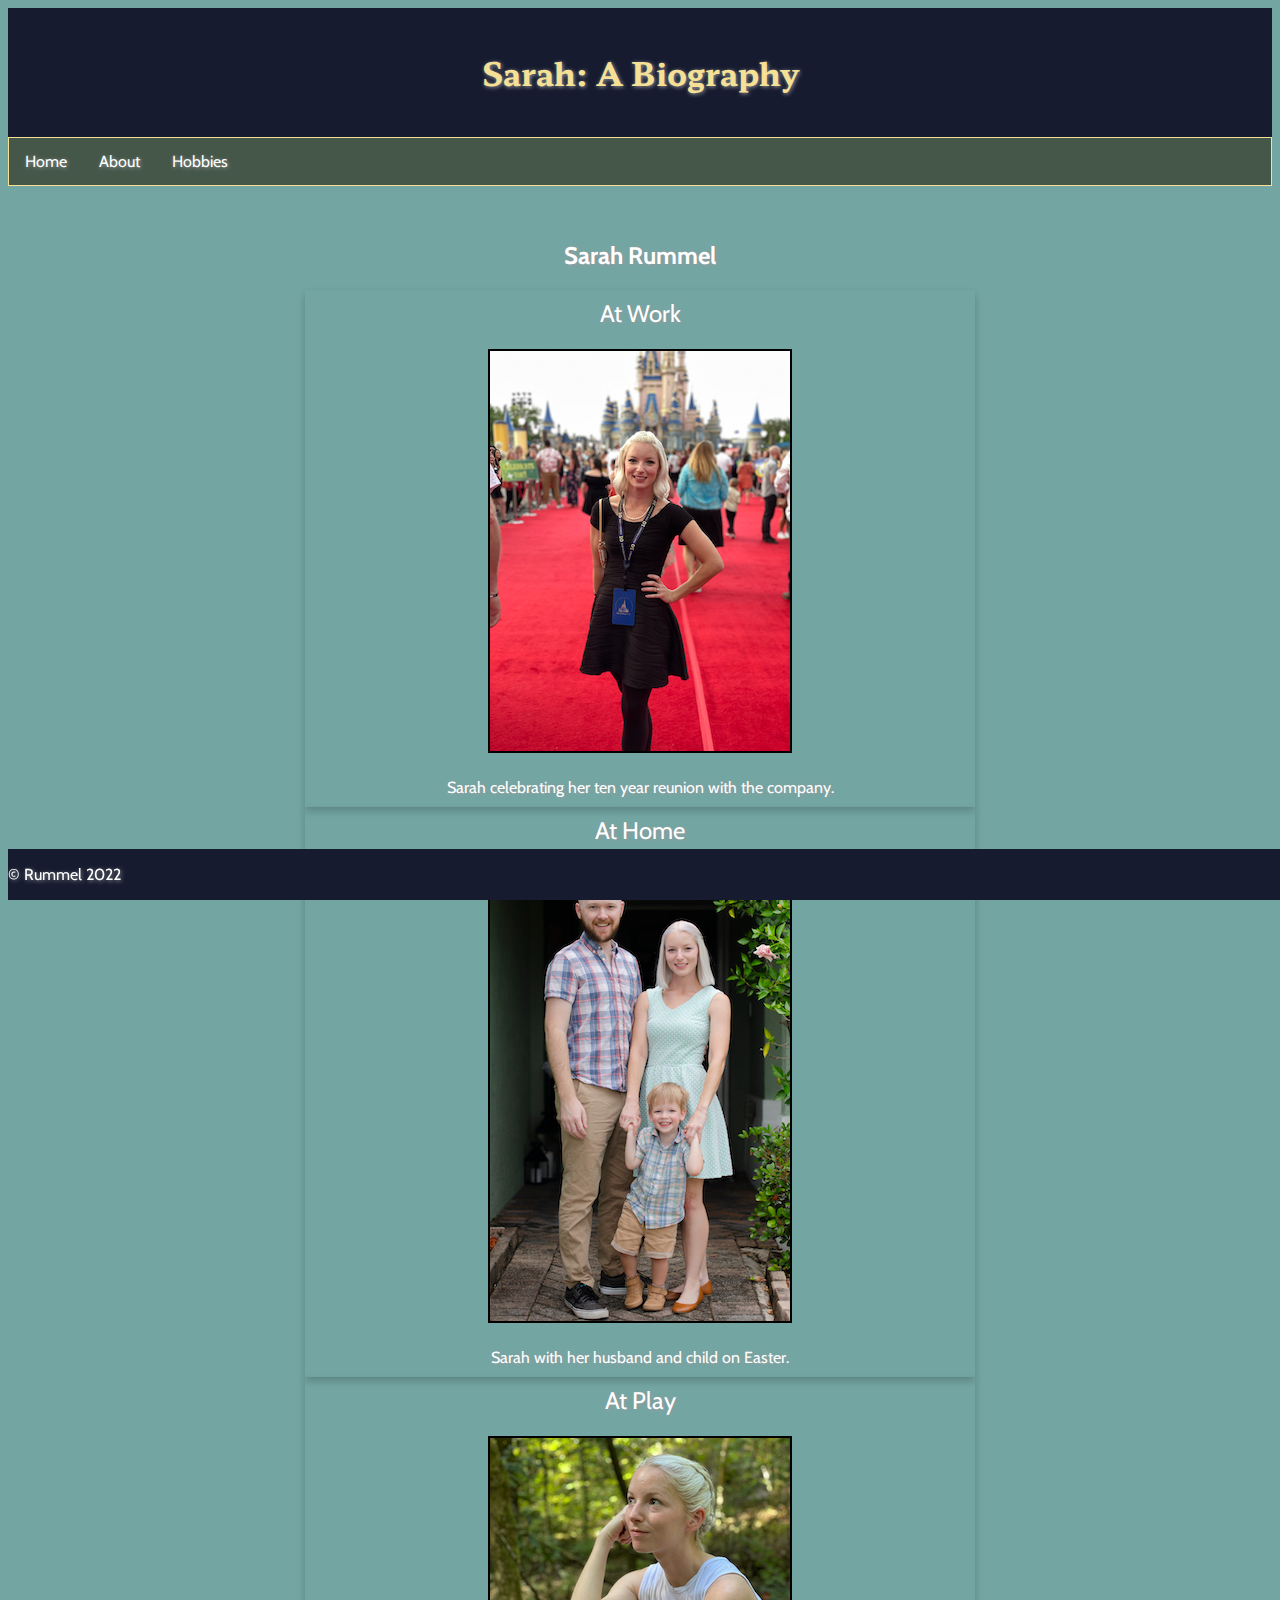
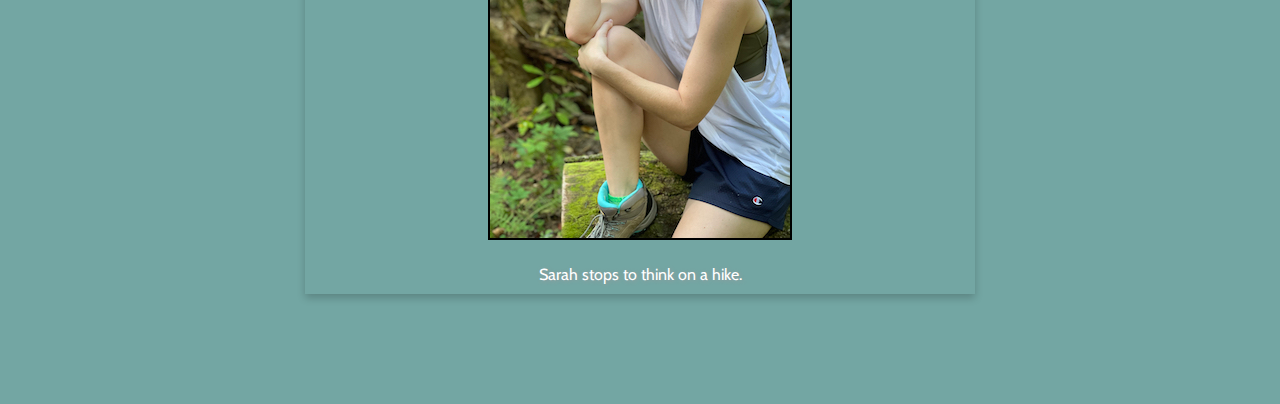
<file: index.html>
<!--Caleb Rummel
September 25, 2022
CSD 340
BioSite-->
<!DOCTYPE html>
<html lang="en">
    <head>
        <title>Sarah: The Sarah Story</title>
        <link href="site.css" type="text/css" rel="stylesheet" />
        <link rel="preconnect" href="https://fonts.googleapis.com">
        <link rel="preconnect" href="https://fonts.gstatic.com" crossorigin>
        <link href="https://fonts.googleapis.com/css2?family=Cabin:ital,wght@0,400;0,700;1,400;1,700&family=Hahmlet:wght@400;700&display=swap" rel="stylesheet">
    </head>
    <body>
        <header>
            <h1>Sarah: A Biography</h1>
        </header>
        <div id="navbar">
            <a href="#">Home</a>
            <a href="about.html">About</a>
            <a href="hobbies.html">Hobbies</a>
        </div>
        <div id="container">
        <h2>Sarah Rummel</h2>
            <div class="card">
                <div class="card-title">At Work</div>
                <div class="card-content">
                    <figure>
                        <img src="images/castle.jpg" alt="Sarah in front of castle" width="300" height="400">
                    </figure>
                    <figcaption>Sarah celebrating her ten year reunion with the company.</figcaption>
                </div>
            </div>
            <div class="card">
                <div class="card-title">At Home</div>
                <div class="card-content">
                    <figure>
                        <img src="images/family-photo.JPG" alt="Sarah with her husband and child" width="300" height="453">
                    </figure>
                    <figcaption>Sarah with her husband and child on Easter.</figcaption>
                </div>
            </div>
            <div class="card">
                <div class="card-title">At Play</div>
                <div class="card-content">
                    <figure>
                        <img src="images/hike.jpg" alt="Sarah in the woods" width="300" height="400">
                    </figure>
                    <figcaption>Sarah stops to think on a hike.</figcaption>
                </div>
            </div>
        </div>
        <footer>
            <p id="float-left">&copy; Rummel 2022</p>
        </footer>
    </body>
</html>
</file>
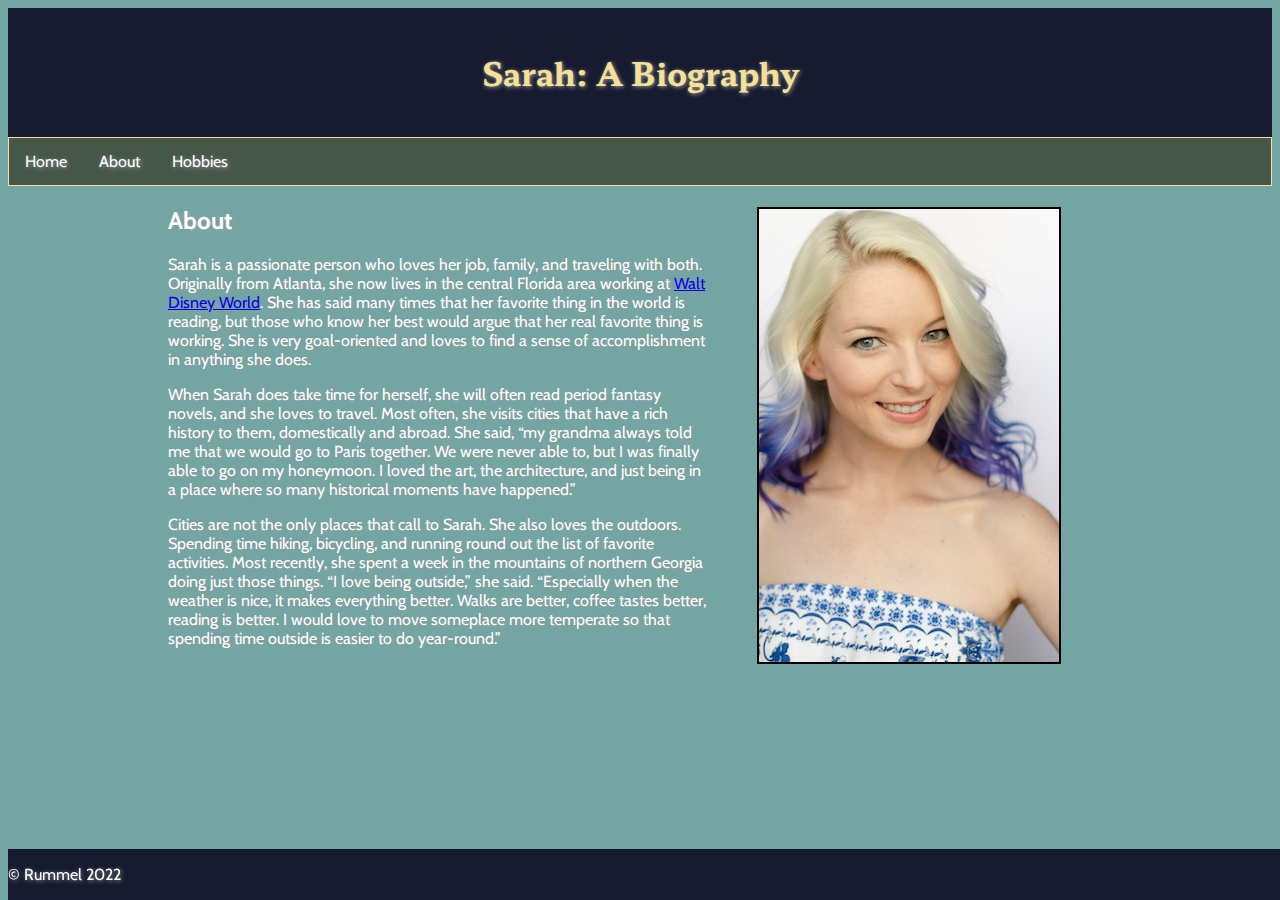
<file: about.html>
<!--Caleb Rummel
September 17, 2022
CSD 340
Assignment 7.3-->
<!DOCTYPE html>
<html lang="en">
    <head>
        <title>Sarah: The Sarah Story</title>
        <link href="site.css" type="text/css" rel="stylesheet" />
        <link rel="preconnect" href="https://fonts.googleapis.com">
        <link rel="preconnect" href="https://fonts.gstatic.com" crossorigin>
        <link href="https://fonts.googleapis.com/css2?family=Cabin:ital,wght@0,400;0,700;1,400;1,700&family=Hahmlet:wght@400;700&display=swap" rel="stylesheet">
    </head>
    <body>
        <header>
            <h1>Sarah: A Biography</h1>
        </header>
        <div id="navbar">
            <a href="index.html">Home</a>
            <a href="#">About</a>
            <a href="hobbies.html">Hobbies</a>
        </div>
        <div class="columns-container">

            <div class="left-column">
                <h2>About</h2>
                <p>Sarah is a passionate person who loves her job, family, and traveling with both.
                     Originally from Atlanta, she now lives in the central Florida area working at 
                     <a href="https://disneyworld.disney.go.com/" target="_blank">Walt Disney World</a>. She has said many times that her favorite thing in the world is 
                     reading, but those who know her best would argue that her real favorite thing is 
                     working. She is very goal-oriented and loves to find a sense of accomplishment in 
                     anything she does.</p>

                <p>When Sarah does take time for herself, she will often read period fantasy novels, 
                    and she loves to travel. Most often, she visits cities that have a rich history to 
                    them, domestically and abroad. She said, “my grandma always told me that we would 
                    go to Paris together. We were never able to, but I was finally able to go on my 
                    honeymoon. I loved the art, the architecture, and just being in a place where so 
                    many historical moments have happened.”</p>

                <p>Cities are not the only places that call to Sarah. She also loves the outdoors. 
                    Spending time hiking, bicycling, and running round out the list of favorite activities. 
                    Most recently, she spent a week in the mountains of northern Georgia doing just those 
                    things. “I love being outside,” she said. “Especially when the weather is nice, it makes 
                    everything better. Walks are better, coffee tastes better, reading is better. I would 
                    love to move someplace more temperate so that spending time outside is easier to do year-round.”</p>
            </div>
    
            <div class="right-column">
                <figure>
                    <img src="images/portrait.JPG" alt="A portrait of Sarah with blonde and blue hair" width="300" height="453">
                </figure>
            </div>
    
        </div>
        <footer>
            <p id="float-left">&copy; Rummel 2022</p>
        </footer>
    </body>
</html>
</file>
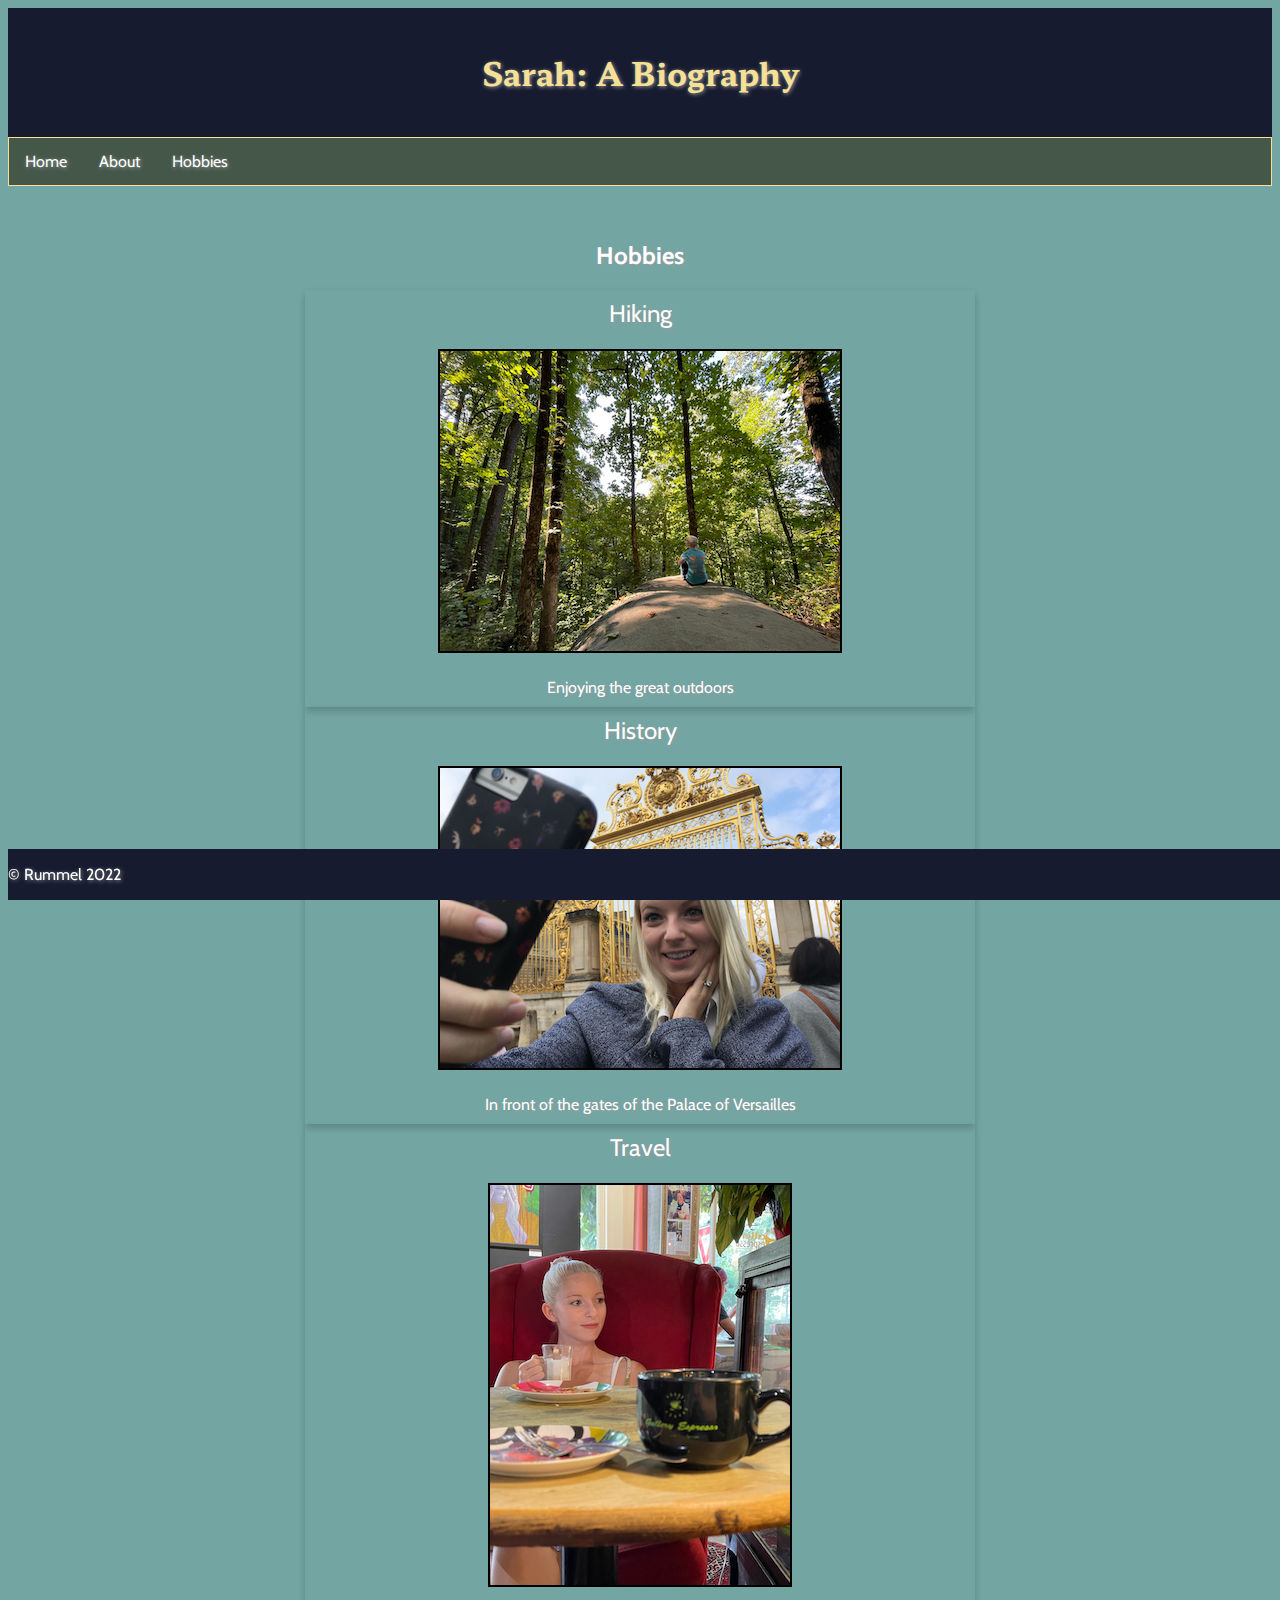
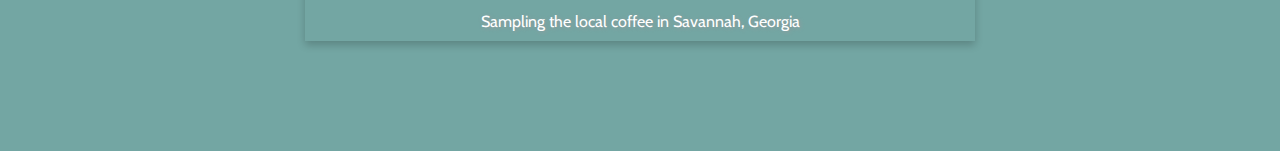
<file: hobbies.html>
<!--Caleb Rummel
September 17, 2022
CSD 340
Assignment 7.3-->
<!DOCTYPE html>
<html lang="en">
    <head>
        <title>Sarah: The Sarah Story</title>
        <link href="site.css" type="text/css" rel="stylesheet" />
        <link rel="preconnect" href="https://fonts.googleapis.com">
        <link rel="preconnect" href="https://fonts.gstatic.com" crossorigin>
        <link href="https://fonts.googleapis.com/css2?family=Cabin:ital,wght@0,400;0,700;1,400;1,700&family=Hahmlet:wght@400;700&display=swap" rel="stylesheet">
    </head>
    <body>
        <header>
            <h1>Sarah: A Biography</h1>
        </header>
        <div id="navbar">
            <a href="index.html">Home</a>
            <a href="about.html">About</a>
            <a href="#">Hobbies</a>
        </div>
        <div id="container">
            <h2>Hobbies</h2>
            <div class="card">
                <div class="card-title">Hiking</div>
                <div class="card-content">
                    <figure>
                        <img src="images/forest.jpg" alt="Sarah sitting on a rock in a forest" width="400" height="300">
                    </figure>
                    <figcaption>Enjoying the great outdoors</figcaption>
                </div>
            </div>
            <div class="card">
                <div class="card-title">History</div>
                <div class="card-content">
                    <figure>
                        <img src="images/versailles.JPG" alt="Sarah in front of the gates of the Palace of Versailles" width="400" height="300">
                    </figure>
                    <figcaption>In front of the gates of the Palace of Versailles</figcaption>
                </div>
            </div>
            <div class="card">
                <div class="card-title">Travel</div>
                <div class="card-content">
                    <figure>
                        <img src="images/coffee-shop.jpg" alt="Sarah sitting at a table with a cup of coffee" width="300" height="400">
                    </figure>
                    <figcaption>Sampling the local coffee in Savannah, Georgia</figcaption>
                </div>
            </div>
        </div>
        <footer>
            <p id="float-left">&copy; Rummel 2022</p>
        </footer>
    </body>
</html>
</file>
<file: site.css>
/*Caleb Rummel
September 25, 2022
CSD 340
BioSite*/

body {
    background-color: #73A6A3;
    font-family: 'Cabin', Veranda, Arial, sans-serif;
    color: white;
    text-shadow: 1px 1px 4px #98999D;
}
header {
    color: #F5E095;
    background-color: #161B2F;
    padding: 20px;
    text-align: center;
}

h1 {
    font-weight: 700;
    font-family: 'Hahmlet', Georgia, "Times New Roman", serif;
}

#navbar{
    overflow: hidden;
    background-color: #455749;
    border-bottom: 1px;
    border-top: 1px;
    border-left: 1px;
    border-right: 1px;
    border-style: solid;
    border-color: #F5E095;
}

#navbar a{
    float:left;
    display: block;
    color: white;
    text-align: center;
    padding: 14px 16px;
    text-decoration: none;
    font-family: 'Cabin', Veranda, Arial, sans-serif;
}

#navbar a:hover{
    background-color: #98999D;
}

#container {
    margin: 2% 5% 100px 5%;
    padding: 10px;
    text-align: center;
}

.card {
    box-shadow: 0 4px 8px 0 rgb(0, 0, 0, 0.2);
    transition: 0.3s;
    width: 60%;
    margin: auto;
}

.card-title {
    text-align: center;
    font-size: 1.5em;
    padding-top: 9px;
}

.card-content {
    text-align: center;
    padding: 5px;
}

figcaption {
    color: white;
    font-family: 'Cabin', Veranda, Arial, sans-serif;
    padding: 5px;
}

img {
    background-color: black;
    padding: 2px;
}

.columns-container {
    float: left;
    margin-left: 10em;
    margin-right: 10em;
    margin-bottom: 5em;
}

.left-column {
    margin-right: 400px;
    float: left;
}

.right-column {
    width: 300px;
    margin-left: -25em;
    float: left;
    padding: 5px;
}

footer {
    background-color: #161B2F;
    font-weight: 400;
    float: right;
    padding-right: 10px;
    position: fixed;
    bottom: 0;
    width: 100%;
}

footer p {
    color: white;
    font-weight: 400;
    float: right;
    padding-right: 10px;
    left: 0;
    font-family: 'Cabin', Veranda, Arial, sans-serif;
}

#float-left {
    float: left;
}

footer a{
    text-decoration: none;
    color: white;
}

footer a:hover{
    text-decoration: underline;
}
</file>
